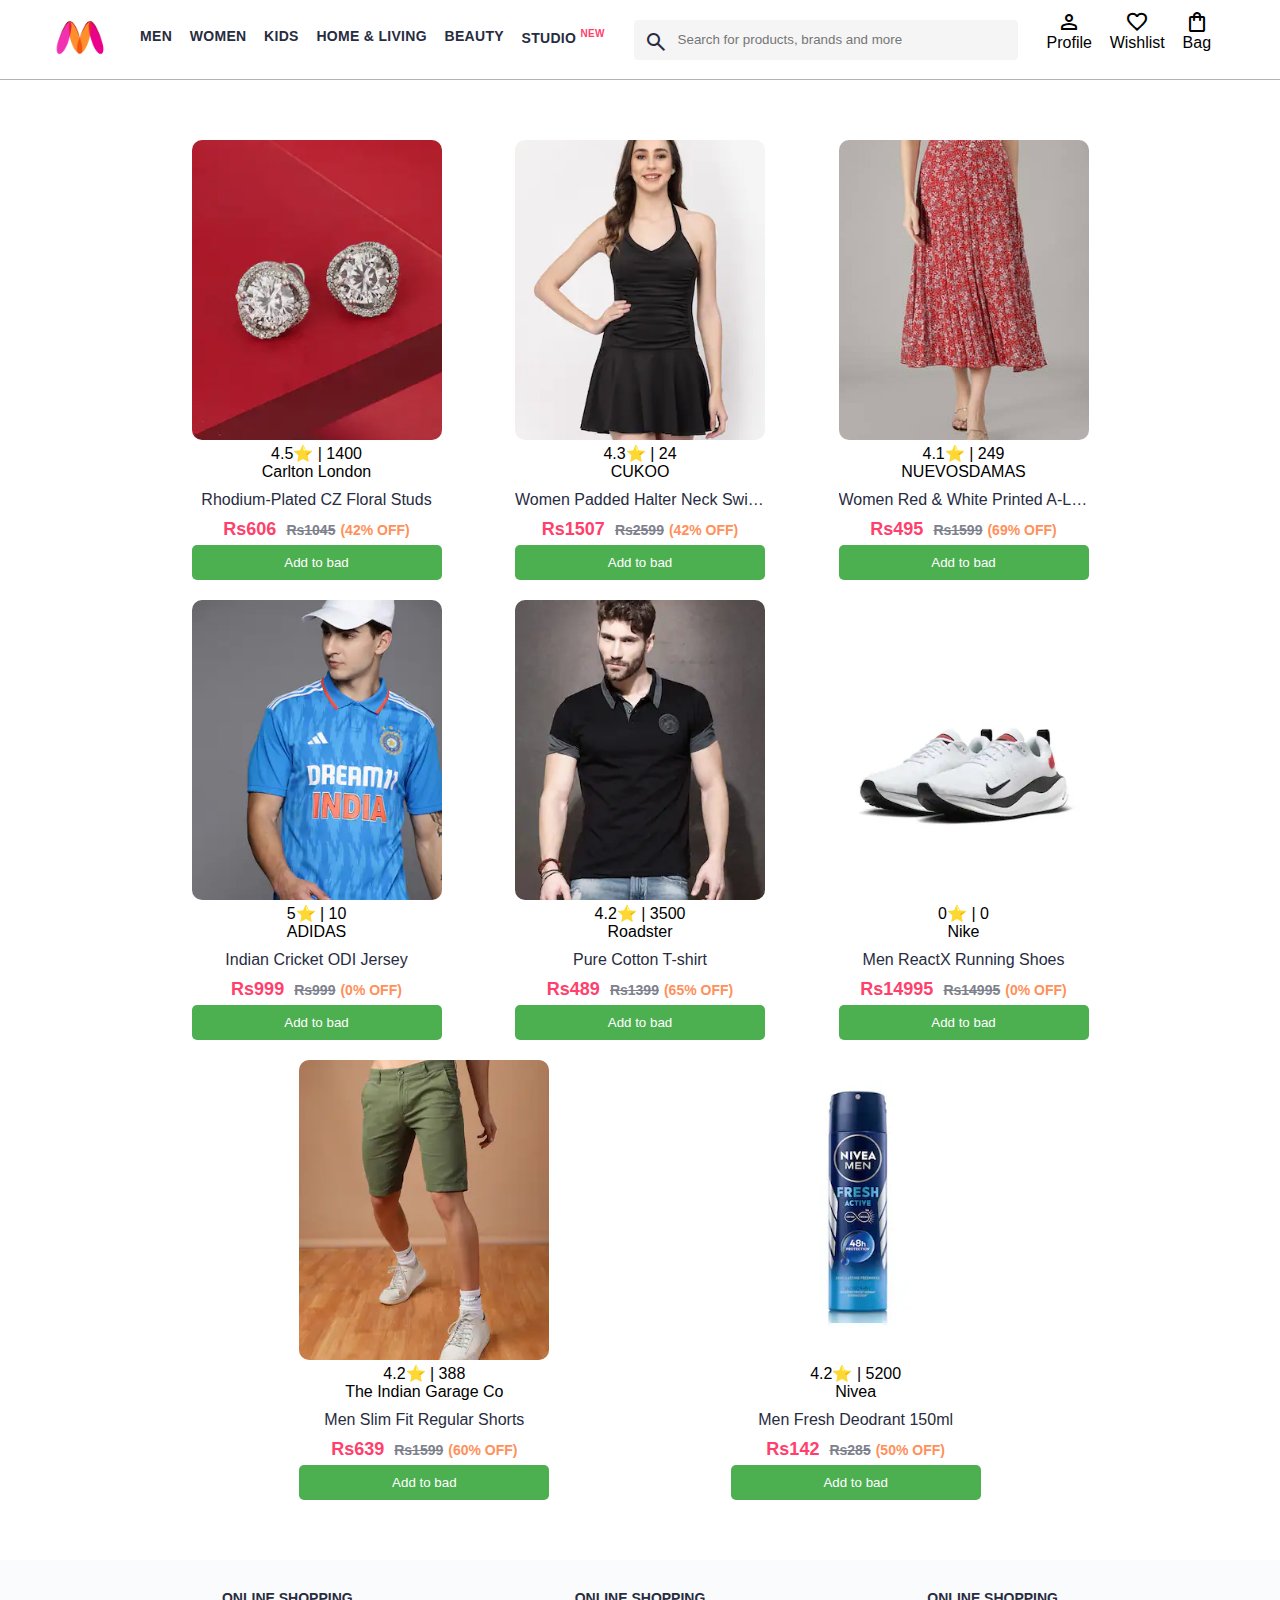
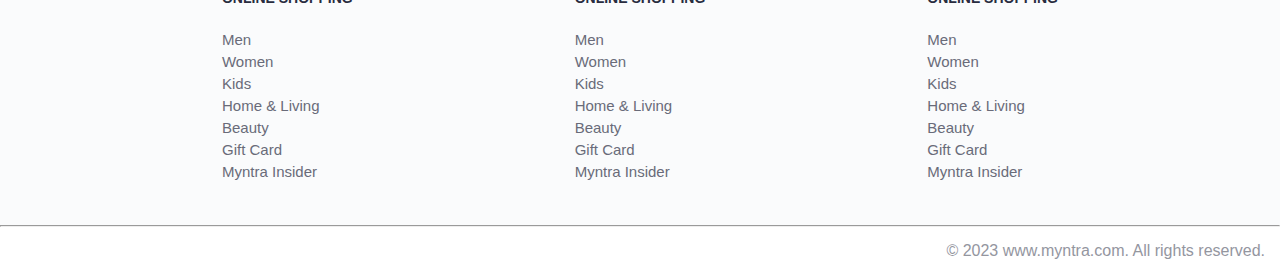
<file: index.html>
<!DOCTYPE html>
<html lang="en">
<head>
    <title>Myntra Functional Clone</title>
    <link rel="stylesheet" href="css/index.css">
    <link rel="stylesheet" href="https://fonts.googleapis.com/css2?family=Material+Symbols+Outlined:opsz,wght,FILL,GRAD@20..48,100..700,0..1,-50..200" />
</head>
<body>
    <header>
        <div class="logo_container">
            <a href="#"><img class="myntra_home" src="images/myntra_logo.webp" alt="Myntra Home"></a>
        </div>
        <nav class="nav_bar">
            <a href="#">Men</a>
            <a href="#">Women</a>
            <a href="#">Kids</a>
            <a href="#">Home & Living</a>
            <a href="#">Beauty</a>
            <a href="#">Studio <sup>New</sup></a>
        </nav>
        <div class="search_bar">
            <span class="material-symbols-outlined search_icon">search</span>
            <input class="search_input" placeholder="Search for products, brands and more">
        </div>
        <div class="action_bar">
            <div class="action_container">
                <span class="material-symbols-outlined action_icon">person</span>
                <span class="action_name">Profile</span>
            </div>

            <div class="action_container">
                <span class="material-symbols-outlined action_icon">favorite</span>
                <span class="action_name">Wishlist</span>
            </div>

            <a class="action_container" href="pages/bag.html">
                <span class="material-symbols-outlined action_icon">shopping_bag</span>
                <span class="action_name">Bag</span>
                <span class="bag-count">0</span>
            </a>
        </div>
    </header>
    <main>
        <div class="items-container">
            
        </div>
    </main>
    <footer>
        <div class="footer_container">
            <div class="footer_column">
                <h3>ONLINE SHOPPING</h3>

                <a href="#">Men</a>
                <a href="#">Women</a>
                <a href="#">Kids</a>
                <a href="#">Home & Living</a>
                <a href="#">Beauty</a>
                <a href="#">Gift Card</a>
                <a href="#">Myntra Insider</a>
            </div>

            <div class="footer_column">
                <h3>ONLINE SHOPPING</h3>

                <a href="#">Men</a>
                <a href="#">Women</a>
                <a href="#">Kids</a>
                <a href="#">Home & Living</a>
                <a href="#">Beauty</a>
                <a href="#">Gift Card</a>
                <a href="#">Myntra Insider</a>
            </div>

            <div class="footer_column">
                <h3>ONLINE SHOPPING</h3>

                <a href="#">Men</a>
                <a href="#">Women</a>
                <a href="#">Kids</a>
                <a href="#">Home & Living</a>
                <a href="#">Beauty</a>
                <a href="#">Gift Card</a>
                <a href="#">Myntra Insider</a>
            </div>
        </div>
        <hr>

        <div class="copyright">
            © 2023 www.myntra.com. All rights reserved.
        </div>
    </footer>
    <script src="./data/items.js"></script>
    <script src="./Scripts/index.js"></script>
</body>
</html>
</file>
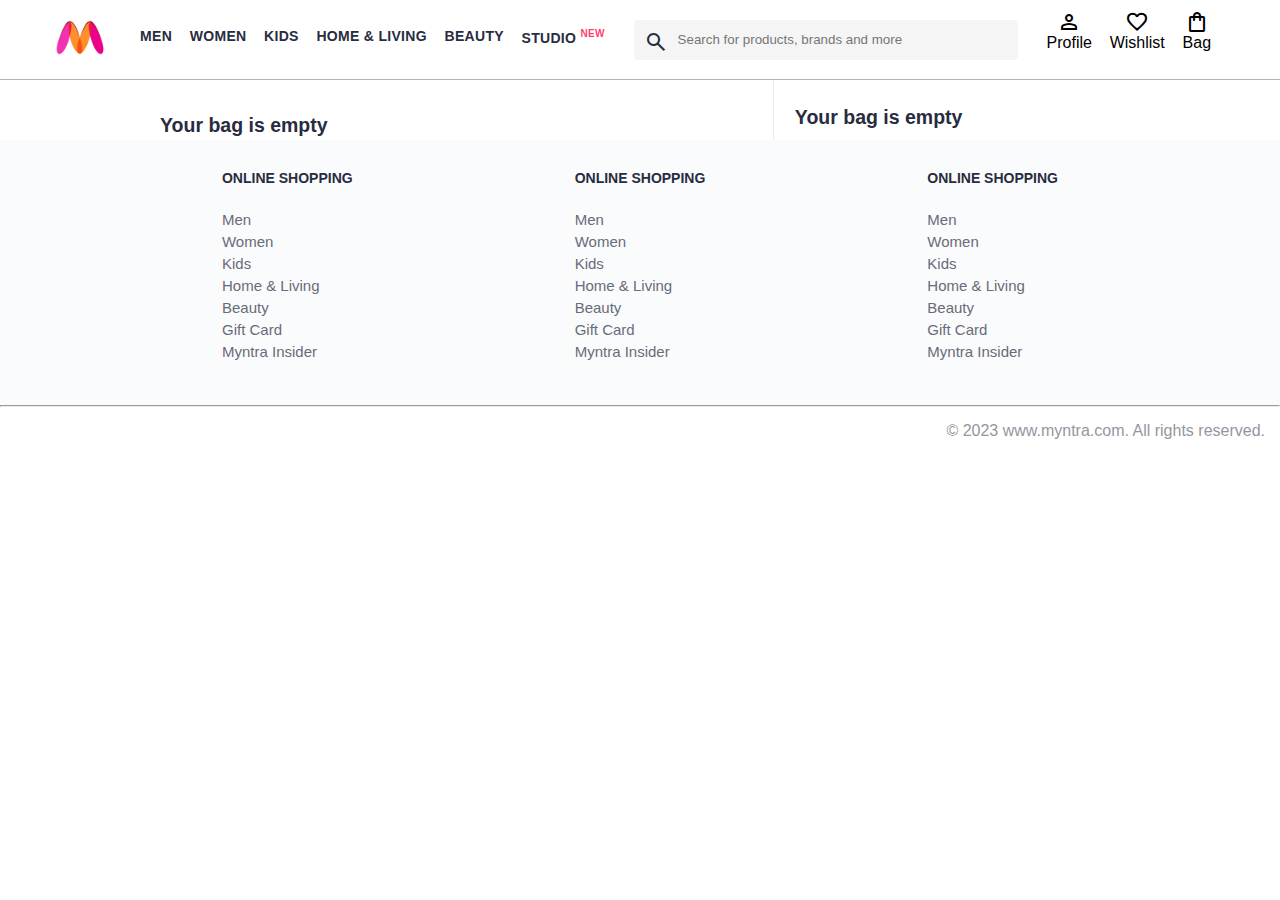
<file: pages/bag.html>
<!DOCTYPE html>
<html lang="en">
<head>
    <title>Myntra Clone</title>
    <link rel="stylesheet" href="../css/index.css">
    <link rel="stylesheet" href="../css/bag.css">
    <link rel="stylesheet" href="https://fonts.googleapis.com/css2?family=Material+Symbols+Outlined:opsz,wght,FILL,GRAD@20..48,100..700,0..1,-50..200" />
</head>
<body>
    <header>
        <div class="logo_container">
            <a href="#"><img class="myntra_home" src="../images/myntra_logo.webp" alt="Myntra Home"></a>
        </div>
        <nav class="nav_bar">
            <a href="#">Men</a>
            <a href="#">Women</a>
            <a href="#">Kids</a>
            <a href="#">Home & Living</a>
            <a href="#">Beauty</a>
            <a href="#">Studio <sup>New</sup></a>
        </nav>
        <div class="search_bar">
            <span class="material-symbols-outlined search_icon">search</span>
            <input class="search_input" placeholder="Search for products, brands and more">
        </div>
        <div class="action_bar">
            <div class="action_container">
                <span class="material-symbols-outlined action_icon">person</span>
                <span class="action_name">Profile</span>
            </div>

            <div class="action_container">
                <span class="material-symbols-outlined action_icon">favorite</span>
                <span class="action_name">Wishlist</span>
            </div>

            <div class="action_container">
                <span class="material-symbols-outlined action_icon">shopping_bag</span>
                <span class="action_name">Bag</span>
                <span class="bag-count">0</span>
            </div>
        </div>
    </header>
    <main>
      <div class="bag-page">
        <div class="bag-items-container">

        </div>
        <div class="bag-summary">
          
        </div>

      </div>
    </main>
    <footer>
        <div class="footer_container">
            <div class="footer_column">
                <h3>ONLINE SHOPPING</h3>

                <a href="#">Men</a>
                <a href="#">Women</a>
                <a href="#">Kids</a>
                <a href="#">Home & Living</a>
                <a href="#">Beauty</a>
                <a href="#">Gift Card</a>
                <a href="#">Myntra Insider</a>
            </div>

            <div class="footer_column">
                <h3>ONLINE SHOPPING</h3>

                <a href="#">Men</a>
                <a href="#">Women</a>
                <a href="#">Kids</a>
                <a href="#">Home & Living</a>
                <a href="#">Beauty</a>
                <a href="#">Gift Card</a>
                <a href="#">Myntra Insider</a>
            </div>

            <div class="footer_column">
                <h3>ONLINE SHOPPING</h3>

                <a href="#">Men</a>
                <a href="#">Women</a>
                <a href="#">Kids</a>
                <a href="#">Home & Living</a>
                <a href="#">Beauty</a>
                <a href="#">Gift Card</a>
                <a href="#">Myntra Insider</a>
            </div>
        </div>
        <hr>

        <div class="copyright">
            © 2023 www.myntra.com. All rights reserved.
        </div>
    </footer>
    <script src="../data/items.js"></script>
    <script src="../Scripts/index.js"></script>
    <script src="../Scripts/bag.js"></script>
</body>
</html>
</file>
<file: css/index.css>
/***************** Item Page CSS **************************/
/*.action_container {
    text-decoration: none;
}
a.action_container:link {
    color:black;
}
.item-details {
    cursor: pointer;
    width: 250px;
    margin: 10px;
}
.stars {
    font-size: 12px;
    font-weight: 700;
    text-align: left;
}
.company {
    font-size: 18px;
    font-weight: 700;
    line-height: 1;
    color: #282c3f;
    margin-bottom: 6px;
    overflow: hidden;
    text-overflow: ellipsis;
    white-space: nowrap;
    margin-top: 20px;
}
.item-name {
    color: #535766;
    font-size: 16px;
    line-height: 1;
    margin-bottom: 0;
    margin-top: 0;
    overflow: hidden;
    text-overflow: ellipsis;
    white-space: nowrap;
    font-weight: 400;
    display: block;
}
.price-container {
    margin-top: 10px;
}
.current-price {
    font-size: 14px;
    font-weight: 700;
    color: #282c3f;
}
.original-price {
    text-decoration: line-through;
    color: #7e818c;
    font-weight: 400;
    margin-left: 5px;
    font-size: 12px;
}
.discount-percentage {
    color: #ff905a;
    font-weight: 400;
    font-size: 12px;
    margin-left: 5px;
}
.btn-bag {
    background-color: lightgreen;
    border: none;
    padding: 5px 15px;
    border-radius: 10px;
    width: 100%;
    margin-top: 7px;
    font-size: 20px;
    cursor: pointer;
}
.bag-items {
    background-color: #f16565;
    white-space: nowrap;
    text-align: center;
    line-height: 18px;
    padding: 0 6px;
    height: 18px;
    position: relative;
    border-radius: 50%;
    font-size: 12px;
    color: #fff;
    left: 13px;
    top: -44px;
    font-weight: 700;
    cursor: pointer;
}*/

* {
    margin: 0;
    padding: 0;
    font-family: Assistant,-apple-system,BlinkMacSystemFont,Segoe UI,Roboto,Helvetica,Arial,sans-serif;
    box-sizing: border-box;
}
header {
    display: flex;
    background-color: #ffffff;
    height: 80px;
    justify-content: space-between;
    align-items: center;
    border-bottom: 1px solid #b6b1b1;
}
.myntra_home {
    height: 45px;
}
.logo_container {
    margin-left: 4%;
}
.action_bar {
    margin-right: 4%;
}
.nav_bar {
    display: flex;
    min-width: 500px;
    justify-content: space-evenly;
}
.nav_bar a {
    font-size: 14px;
    letter-spacing: .3px;
    color: #282c3f;
    font-weight: 700;
    text-transform: uppercase;
    text-decoration: none;
    padding: 28px 0;
    border-bottom: 5px solid #ffffff;
}
.nav_bar a:hover {
    border-bottom: 4px solid #f54e77;
}

.nav_bar a sup {
    color: #ff3f6c;
    font-size: 10px;
}

.search_bar {
    height: 40px;
    min-width: 200px;
    width: 30%;
    display: flex;
    align-items: center;
}
.search_icon {
    box-sizing: content-box;
    height: 20px;
    padding: 10px;

    background-color: #f5f5f6;
    color: #282c3f;
    font-weight: 300;
    border-radius: 4px 0 0 4px;
}
.search_input {
    color: #696e79;
    background-color: #f5f5f6;
    flex-grow: 1;
    height: 40px;
    border: 0;
    border-radius: 0 4px 4px 0;
}

.action_bar {
    display: flex;
    min-width: 200px;
    justify-content: space-evenly;
}

.action_container {
    display: flex;
    flex-direction: column;
    align-items: center;
}

/* Main section */
.banner_container {
    margin: 40px 0;
}
.banner_image {
    width: 100%;
}

.category_heading {
    text-transform: uppercase;
    color: #3e4152;
    letter-spacing: .15em;
    font-size: 1.8em;
    margin: 50px 0 10px 30px;
    max-height: 5em;
    font-weight: 700;
}

.category-items , .items-container{
    width: 80%;
    margin: 50px 10%;
    display: flex;
    flex-wrap: wrap;
    justify-content: space-evenly;
}

.sale_item {
    width: 250px;
}

.footer_container {
    padding: 30px 0px 40px 0px;
    background: #FAFBFC;
    display: flex;
    justify-content: space-evenly;
}

.footer_column {
    display: flex;
    flex-direction: column;
}

.footer_column h3 {
    color: #282c3f;
    font-size: 14px;
    margin-bottom: 25px;
}

.footer_column a {
    color: #696b79;
    font-size: 15px;
    text-decoration: none;
    padding-bottom: 5px;
}

.copyright {
    color: #94969f;
    text-align: end;
    padding: 15px;
}
/* .items-container {
    width: 80%;
    display: flex;
    flex-wrap: wrap;
    justify-content: space-evenly;
    margin: 40px 10%;
    
} */
.item-container {
    width:250px;
    margin: 10px;
    text-align: center;
    cursor: pointer;
}
.item-rating{
    font-size: 12px;
    color: #ff3f6c;
    margin-top: 5px;
}
.item-image {
    width: 100%;
    height: 300px;
    object-fit: cover;
    border-radius: 10px;
}
.item-name {
    font-size: 16px;
    font-weight: 500;
    color: #282c3f;
    margin: 10px 0;
    text-overflow: ellipsis;
    overflow: hidden;
    white-space: nowrap;
}
.price {
    font-size: 18px;
    font-weight: 700;
    color: #ff3f6c;
    margin: 5px 0;
}
.discount {
    font-size: 14px;
    color: #ff905a;
    margin: 5px 0;
}
.original-price {          
    
    
    font-size: 14px;
    text-decoration: line-through;
    color: #7e818c;
    margin-left: 5px;
}
.item-rating {
    font-size: 14px;
    color: #ff3f6c;
    margin: 5px 0;
}
.btn-add-bag {
    width: 100%;
    background-color: #4CAF50;
    color: white;
    padding: 10px 20px;
    border: none;
    border-radius: 5px;
    cursor: pointer;  

}
.bag-count {
    background-color: #f16565;
    white-space: nowrap;
    text-align: center;
    line-height: 18px;
    padding: 0 6px;
    height: 18px;
    position: relative;
    border-radius: 50%;
    font-size: 12px;
    color: #fff;
    left: 13px;
    top: -44px;
    font-weight: 700;
    cursor: pointer;
  }
  .action_container {
    text-decoration: none;
}
a.action_container:link {
    color:black;
}
</file>
<file: css/bag.css>
.bag-items-container {
  display: inline-block;
  width: 64%;
  padding-right: 20px;
  border-right: 1px solid #eaeaec;
  padding-top: 32px;
  color: #282c3f;
  font-size: 13px;
  line-height: 1.42857143;
}

.bag-page {
  width: 75%;
  margin-left: 12.5%;
}

.bag-summary {
  vertical-align: top;
  display: inline-block;
  width: 35%;
  padding: 24px 0 0 16px;
  color: #282c3f;
  font-size: 13px;
  line-height: 1.42857143;
}

.bag-details-container {
  margin-bottom: 16px;
}

.price-header {
  font-size: 12px;
  font-weight: 700;
  margin: 24px 0 16px;
  color: #535766;
}

.price-item {
  margin-bottom: 12px;
  line-height: 16px;
  font-size: 14px;
  color: #282c3f;
}

.price-item-value {
  float: right;
}

.priceDetail-base-discount {
  color: #03a685;
}

.price-footer {
  font-weight: 700;
  font-size: 15px;
  padding-top: 16px;
  border-top: 1px solid #eaeaec;
  color: #3e4152;
  line-height: 16px;
}

.btn-place-order {
  width: 100%;
  letter-spacing: 1px;
  font-size: 14px;
  font-weight: 600;
  border-radius: 2px;
  border-width: 0px;
  padding: 10px 16px;
  background-color: rgb(255, 63, 108);
  color: rgb(255, 255, 255);
  cursor: pointer;
}

.bag-item-container {
  margin-bottom: 8px;
  background: #fff;
  font-size: 14px;
  border: 1px solid #eaeaec;
  border-radius: 4px;
  position: relative;
  padding: 12px 12px 0;
}

.item-left-part {
  position: absolute;
  background: rgb(255, 242, 223);
  height: 148px;
  width: 111px;
}

.item-right-part {
  padding-left: 12px;
  position: relative;
  min-height: 148px;
  margin-left: 111px;
  margin-bottom: 12px;
}

.bag-item-img {
  width: 100%;
}

.return-period {
  display: inline-flex;
  font-size: 14px;
  padding-top: 8px;
}

.return-period-days {
  font-weight: 700;
  margin-right: 4px;
}

.delivery-details {
  margin-top: 5px;
  color: #282c3f;
  font-size: 12px;
  letter-spacing: -.1px;
  margin-bottom: 8px;
  line-height: 15px;
}

.delivery-details-days {
  color: #03a685;
}

.remove-from-cart {
  position: absolute;
  font-size: 25px;
  top: 10px;
  right: 18px;
  width: 14px;
  height: 14px;
  cursor: pointer;
}
</file>
